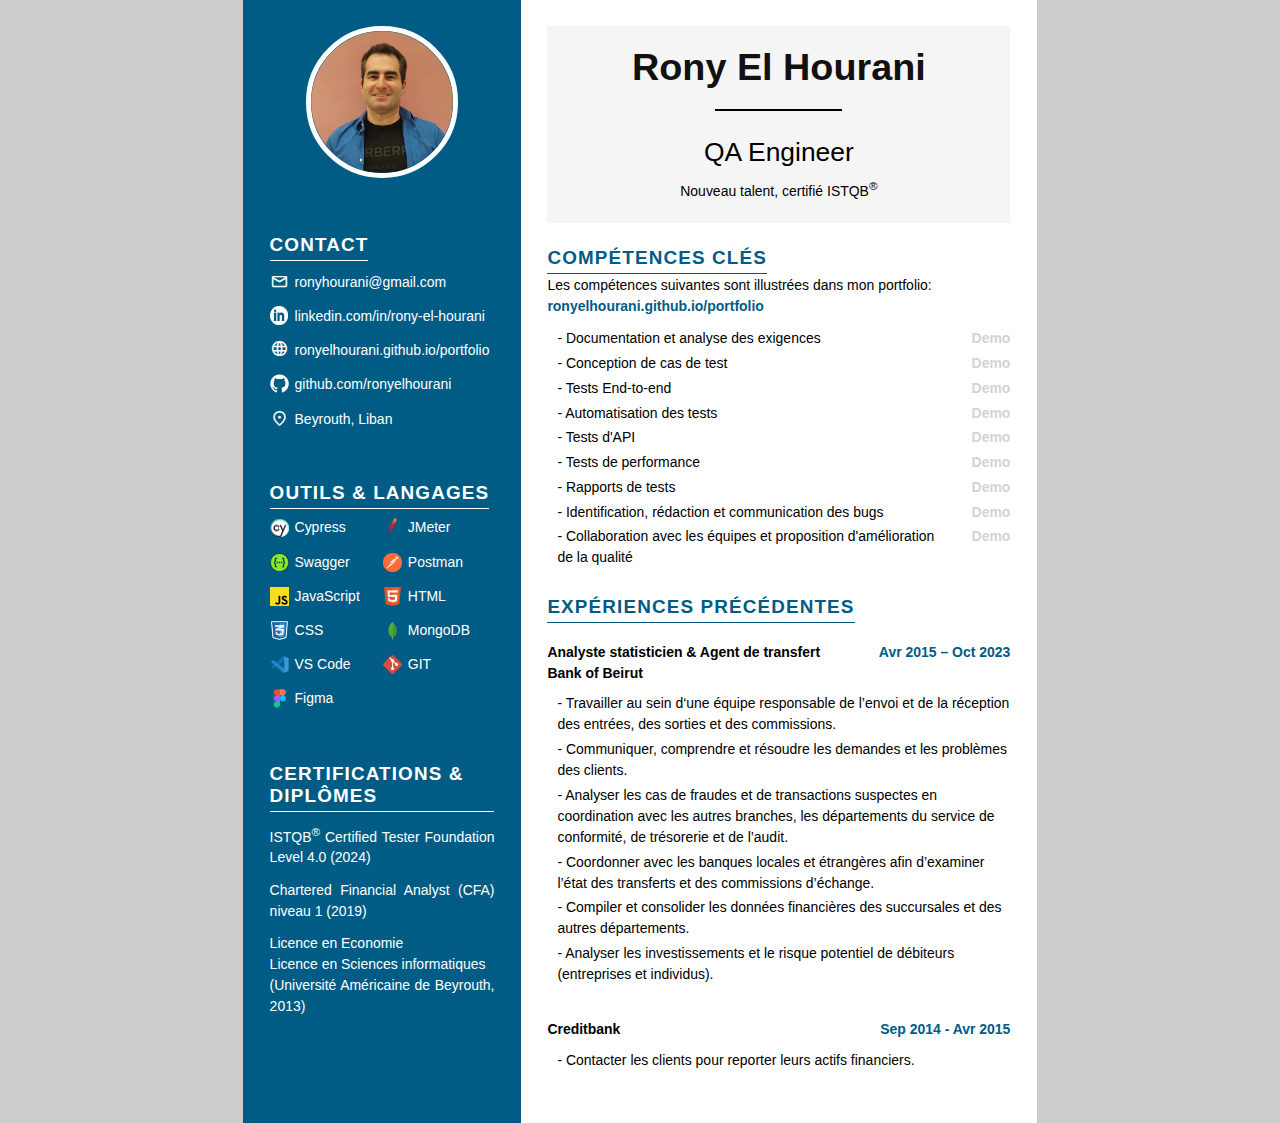
<file: index.html>
<!DOCTYPE html>
<html>
  <head>
    <meta charset="utf-8" />
    <meta name="viewport" content="width=device-width, initial-scale=1" />
    <link
      rel="stylesheet"
      href="https://fonts.googleapis.com/css2?family=Material+Symbols+Outlined:opsz,wght,FILL,GRAD@24,400,1,0"
    />
    <link rel="stylesheet" href="style.css" />
  </head>
  <body>
    <!-- The first page -->
    <page size="A4">
      <!-- The page is divided into two parts: 1) The left side with class "leftPanel", 2) The right side with class "rightPanel"  -->
      <div class="container">
        <!-- The left side of the page has the class "leftPanel" -->
        <div class="leftPanel">
          <!-- Div with class "leftPanel" is divided into 2 parts: 1) Avatar, 2) Details -->
          <!-- 1) Avatar -->
          <img class="avatar" src="images/avatar.png" />
          <!-- 2) Details -->
          <div class="details">
            <!-- Details is divided into 3 parts: 1) Contact, 2) Skills, 3) Education -->
            <!-- 1) Contact -->
            <div class="details-subgroup">
              <h2 class="subgroup-title">CONTACT</h2>
              <div class="text-and-icons-list subgroup-content">
                <span class="text-and-icon"
                  ><span class="material-symbols-outlined logo-image">
                    mail
                  </span>
                  <p>ronyhourani@gmail.com</p>
                </span>

                <span class="text-and-icon">
                  <a
                    href="https://www.linkedin.com/in/rony-el-hourani/"
                    target="_blank"
                    ><img
                      src="images/logo-contact/linkedin-logo.png"
                      alt="LinkedIn profile"
                      class="logo-image"
                  /></a>

                  <p>linkedin.com/in/rony-el-hourani</p>
                </span>

                <span class="text-and-icon">
                  <a
                    href="https://ronyelhourani.github.io/portfolio/"
                    target="_blank"
                  >
                    <span class="material-symbols-outlined logo-image">
                      language
                    </span>
                  </a>
                  <p>ronyelhourani.github.io/portfolio</p>
                </span>

                <span class="text-and-icon">
                  <a
                    href="https://github.com/ronyelhourani/portfolio"
                    target="_blank"
                    ><img
                      src="images/logo-contact/github-logo.png"
                      alt="Github"
                      class="logo-image"
                  /></a>

                  <p>github.com/ronyelhourani</p>
                </span>

                <span class="text-and-icon"
                  ><span class="material-symbols-outlined logo-image">
                    location_on
                  </span>
                  <p>Beyrouth, Liban</p>
                </span>
              </div>
            </div>
            <!-- 2) LANGUAGES & OUTILS -->
            <div class="details-subgroup">
              <h2 class="subgroup-title">OUTILS &amp; LANGAGES</h2>
              <ul class="subgroup-content text-and-icons-list">
                <!-- ---------------------------------------------        COLORED LOGOS   -------------------------------          -->
                <li class="text-and-icon logo-tool">
                  <img
                    src="images/colored-logos/cypress-colored-logo-card.png"
                    class="logo-image"
                    alt="Cypress"
                    title="Cypress"
                  />
                  <span>Cypress</span>
                </li>
                <li class="text-and-icon logo-tool">
                  <img
                    src="images/colored-logos/jmeter-colored-logo-card.png"
                    class="logo-image"
                    alt="JMeter"
                    title="JMeter"
                  />
                  <span>JMeter</span>
                </li>

                <li class="text-and-icon logo-tool">
                  <img
                    src="images/colored-logos/swagger-colored-logo-card.png"
                    class="logo-image"
                    alt="Swagger"
                    title="Swagger"
                  />
                  <span>Swagger</span>
                </li>
                <li class="text-and-icon logo-tool">
                  <img
                    src="images/colored-logos/postman-colored-logo-card.png"
                    class="logo-image"
                    alt="Postman"
                    title="Postman"
                  />
                  <span>Postman</span>
                </li>

                <li class="text-and-icon logo-tool">
                  <img
                    src="images/colored-logos/javascript-colored-logo-card.png"
                    class="logo-image"
                    alt="JavaScript"
                    title="JavaScript"
                  />
                  <span>JavaScript</span>
                </li>

                <li class="text-and-icon logo-tool">
                  <img
                    src="images/colored-logos/html-colored-logo-card.png"
                    class="logo-image"
                    alt="HTML"
                    title="HTML"
                  />
                  <span>HTML</span>
                </li>
                <li class="text-and-icon logo-tool">
                  <img
                    src="images/colored-logos/css-colored-logo-card.png"
                    class="logo-image"
                    alt="CSS"
                    title="CSS"
                  />
                  <span>CSS</span>
                </li>

                <li class="text-and-icon logo-tool">
                  <img
                    src="images/colored-logos/mongoDB-colored-logo-card.png"
                    class="logo-image"
                    alt="MongoDB"
                    title="MongoDB"
                  />
                  <span>MongoDB</span>
                </li>

                <li class="text-and-icon logo-tool">
                  <img
                    src="images/colored-logos/vs-code-studio-colored-logo-card.png"
                    class="logo-image"
                    alt="Visual Studio Code"
                    title="Visual Studio Code"
                  />
                  <span>VS Code</span>
                </li>

                <li class="text-and-icon logo-tool">
                  <img
                    src="images/colored-logos/git-colored-logo-card.png"
                    class="logo-image"
                    alt="GIT"
                    title="GIT"
                  />
                  <span>GIT</span>
                </li>

                <li class="text-and-icon logo-tool">
                  <img
                    src="images/colored-logos/figma-colored-logo-card.png"
                    class="logo-image"
                    alt="Figma"
                    title="Figma"
                  />
                  <span>Figma</span>
                </li>
              </ul>
            </div>
            <!-- 3) CERTIFICATIONS AND DIPLÔMES -->
            <div class="details-subgroup">
              <h2 class="subgroup-title">CERTIFICATIONS &amp; DIPLÔMES</h2>
              <div class="subgroup-content certifications">
                <p>
                  ISTQB<sup>®</sup> Certified Tester Foundation Level 4.0 (2024)
                </p>
                <p>Chartered Financial Analyst (CFA) niveau 1 (2019)</p>
                <p>
                  Licence en Economie<br />Licence en Sciences informatiques<br />(Université
                  Américaine de Beyrouth, 2013)
                </p>
              </div>
            </div>
          </div>
        </div>
        <!-- The right side of the page has the class "rightPanel" -->
        <div class="rightPanel">
          <!-- Div with class "rightPanel" is divided into 3 parts: 1) Intro, 2) About me, 3) Experience -->
          <!-- 1) Intro -->
          <div class="intro-container">
            <div class="intro-content">
              <h1 class="name">Rony El Hourani</h1>
              <div class="line"></div>
              <p class="profession">QA Engineer</p>
              <p>Nouveau talent, certifié ISTQB<sup>®</sup></p>
            </div>
          </div>
          <!-- RigthPanel details -->
          <div>
            <!-- Summary is divided into 2 parts: 1) Title, 2) Content -->
            <!-- 1) Summary -->
            <div>
              <!-- Title -->
              <h2 class="subgroup-title">COMPÉTENCES CLÉS</h2>
              <p>
                Les compétences suivantes sont illustrées dans mon portfolio:
                <a
                  class="link"
                  href="https://ronyelhourani.github.io/portfolio/"
                  target="_blank"
                  >ronyelhourani.github.io/portfolio</a
                >
              </p>
              <!-- Content -->
              <ul class="subgroup-content details-list competences">
                <li>
                  <span class="competence-first-sentence"
                    >- Documentation et analyse des exigences</span
                  >
                  <span
                    ><a
                      href="https://ronyelhourani.github.io/portfolio/projects/qa/twitter-clone-e2e/twitter-clone.html#specifications"
                      target="_blank"
                      >Demo</a
                    ></span
                  >
                </li>
                <li>
                  <span class="competence-first-sentence"
                    >- Conception de cas de test</span
                  >
                  <span
                    ><a
                      href="https://ronyelhourani.github.io/portfolio/projects/qa/twitter-clone-e2e/twitter-clone.html#test-cases"
                      target="_blank"
                      >Demo</a
                    ></span
                  >
                </li>
                <li>
                  <span class="competence-first-sentence"
                    >- Tests End-to-end</span
                  >
                  <span
                    ><a
                      href="https://ronyelhourani.github.io/portfolio/projects/qa/todolistme/todolistme.html"
                      target="_blank"
                      >Demo</a
                    ></span
                  >
                </li>
                <li>
                  <span class="competence-first-sentence"
                    >- Automatisation des tests</span
                  >
                  <span
                    ><a
                      href="https://ronyelhourani.github.io/portfolio/projects/qa/twitter-clone-e2e/twitter-clone.html#test-execution"
                      target="_blank"
                      >Demo</a
                    ></span
                  >
                </li>
                <li>
                  <span class="competence-first-sentence">- Tests d'API</span>
                  <span
                    ><a
                      href="https://ronyelhourani.github.io/portfolio/projects/qa/twitter-clone-API-testing/twitter-clone-API.html"
                      target="_blank"
                      >Demo</a
                    ></span
                  >
                </li>
                <li>
                  <span class="competence-first-sentence"
                    >- Tests de performance</span
                  >
                  <span
                    ><a
                      href="https://ronyelhourani.github.io/portfolio/projects/qa/twitter-clone-performance-testing/twitter-clone-performance.html"
                      target="_blank"
                      >Demo</a
                    ></span
                  >
                </li>
                <li>
                  <span class="competence-first-sentence"
                    >- Rapports de tests
                  </span>
                  <span
                    ><a
                      href="https://ronyelhourani.github.io/portfolio/projects/qa/twitter-clone-e2e/twitter-clone.html#test-reports"
                      target="_blank"
                      >Demo</a
                    ></span
                  >
                </li>
                <li>
                  <span
                    >- Identification, rédaction et communication des bugs</span
                  >
                  <span
                    ><a
                      href="https://ronyelhourani.github.io/portfolio/projects/qa/twitter-clone-e2e/twitter-clone.html#Bug-reports"
                      target="_blank"
                      >Demo</a
                    ></span
                  >
                </li>

                <li>
                  <span
                    >- Collaboration avec les équipes et proposition
                    d'amélioration de la qualité</span
                  >
                  <span
                    ><a
                      href="https://ronyelhourani.github.io/portfolio/projects/qa/todolistme/todolistme.html#Bug-reports"
                      target="_blank"
                      >Demo</a
                    ></span
                  >
                </li>
              </ul>
            </div>
          </div>

          <!-- 4) Previous Experience -->
          <div>
            <!-- Previous Experience is divided into 2 parts: 1) Title, 2) Content -->
            <!-- Title -->
            <h2 class="subgroup-title">EXPÉRIENCES PRÉCÉDENTES</h2>
            <!-- Content -->
            <ul class="subgroup-content">
              <li class="subgroup-content">
                <div class="position-and-date">
                  <span class="position"
                    >Analyste statisticien &amp; Agent de transfert <br />
                    Bank of Beirut</span
                  >
                  <span class="date">Avr 2015 – Oct 2023</span>
                </div>
                <ul class="details-list">
                  <li>
                    - Travailler au sein d‘une équipe responsable de l’envoi et
                    de la réception des entrées, des sorties et des commissions.
                  </li>
                  <li>
                    - Communiquer, comprendre et résoudre les demandes et les
                    problèmes des clients.
                  </li>
                  <li>
                    - Analyser les cas de fraudes et de transactions suspectes
                    en coordination avec les autres branches, les départements
                    du service de conformité, de trésorerie et de l’audit.
                  </li>
                  <li>
                    - Coordonner avec les banques locales et étrangères afin
                    d’examiner l’état des transferts et des commissions
                    d’échange.
                  </li>
                  <li>
                    - Compiler et consolider les données financières des
                    succursales et des autres départements.
                  </li>
                  <li>
                    - Analyser les investissements et le risque potentiel de
                    débiteurs (entreprises et individus).
                  </li>
                </ul>
              </li>

              <li class="subgroup-content">
                <div class="position-and-date">
                  <span class="position">Creditbank</span>
                  <span class="date">Sep 2014 - Avr 2015</span>
                </div>
                <ul class="details-list">
                  <li>
                    - Contacter les clients pour reporter leurs actifs
                    financiers.
                  </li>
                </ul>
              </li>
            </ul>
          </div>
        </div>
      </div>
    </page>
  </body>
</html>
</file>
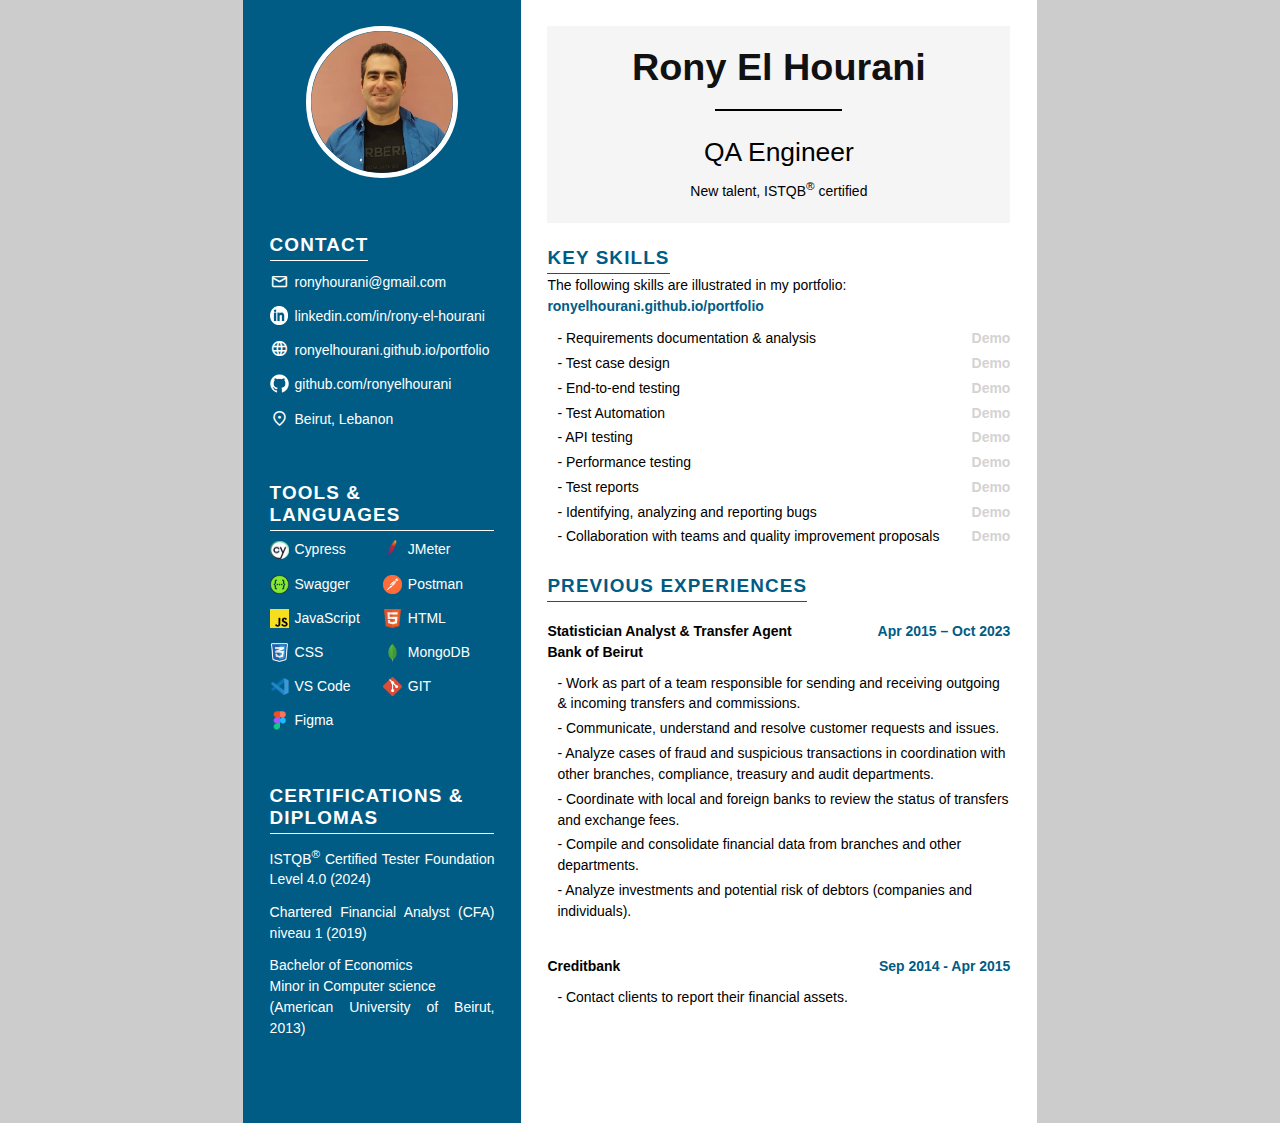
<file: cv-english.html>
<!DOCTYPE html>
<html>
  <head>
    <meta charset="utf-8" />
    <meta name="viewport" content="width=device-width, initial-scale=1" />
    <link
      rel="stylesheet"
      href="https://fonts.googleapis.com/css2?family=Material+Symbols+Outlined:opsz,wght,FILL,GRAD@24,400,1,0"
    />
    <link rel="stylesheet" href="style.css" />
  </head>
  <body>
    <!-- The first page -->
    <page size="A4">
      <!-- The page is divided into two parts: 1) The left side with class "leftPanel", 2) The right side with class "rightPanel"  -->
      <div class="container">
        <!-- The left side of the page has the class "leftPanel" -->
        <div class="leftPanel">
          <!-- Div with class "leftPanel" is divided into 2 parts: 1) Avatar, 2) Details -->
          <!-- 1) Avatar -->
          <img class="avatar" src="images/avatar.png" />
          <!-- 2) Details -->
          <div class="details">
            <!-- Details is divided into 3 parts: 1) Contact, 2) Skills, 3) Education -->
            <!-- 1) Contact -->
            <div class="details-subgroup">
              <h2 class="subgroup-title">CONTACT</h2>
              <div class="text-and-icons-list subgroup-content">
                <span class="text-and-icon"
                  ><span class="material-symbols-outlined logo-image">
                    mail
                  </span>
                  <p>ronyhourani@gmail.com</p>
                </span>

                <span class="text-and-icon">
                  <a
                    href="https://www.linkedin.com/in/rony-el-hourani/"
                    target="_blank"
                    ><img
                      src="images/logo-contact/linkedin-logo.png"
                      alt="LinkedIn profile"
                      class="logo-image"
                  /></a>

                  <p>linkedin.com/in/rony-el-hourani</p>
                </span>

                <span class="text-and-icon">
                  <a
                    href="https://ronyelhourani.github.io/portfolio/"
                    target="_blank"
                  >
                    <span class="material-symbols-outlined logo-image">
                      language
                    </span>
                  </a>
                  <p>ronyelhourani.github.io/portfolio</p>
                </span>

                <span class="text-and-icon">
                  <a
                    href="https://github.com/ronyelhourani/portfolio"
                    target="_blank"
                    ><img
                      src="images/logo-contact/github-logo.png"
                      alt="Github"
                      class="logo-image"
                  /></a>

                  <p>github.com/ronyelhourani</p>
                </span>

                <span class="text-and-icon"
                  ><span class="material-symbols-outlined logo-image">
                    location_on
                  </span>
                  <p>Beirut, Lebanon</p>
                </span>
              </div>
            </div>
            <!-- 2) LANGUAGES & OUTILS -->
            <div class="details-subgroup">
              <h2 class="subgroup-title">TOOLS &amp; LANGUAGES</h2>
              <ul class="subgroup-content text-and-icons-list">
                <!-- ---------------------------------------------        COLORED LOGOS   -------------------------------          -->
                <li class="text-and-icon logo-tool">
                  <img
                    src="images/colored-logos/cypress-colored-logo-card.png"
                    class="logo-image"
                    alt="Cypress"
                    title="Cypress"
                  />
                  <span>Cypress</span>
                </li>
                <li class="text-and-icon logo-tool">
                  <img
                    src="images/colored-logos/jmeter-colored-logo-card.png"
                    class="logo-image"
                    alt="JMeter"
                    title="JMeter"
                  />
                  <span>JMeter</span>
                </li>

                <li class="text-and-icon logo-tool">
                  <img
                    src="images/colored-logos/swagger-colored-logo-card.png"
                    class="logo-image"
                    alt="Swagger"
                    title="Swagger"
                  />
                  <span>Swagger</span>
                </li>
                <li class="text-and-icon logo-tool">
                  <img
                    src="images/colored-logos/postman-colored-logo-card.png"
                    class="logo-image"
                    alt="Postman"
                    title="Postman"
                  />
                  <span>Postman</span>
                </li>

                <li class="text-and-icon logo-tool">
                  <img
                    src="images/colored-logos/javascript-colored-logo-card.png"
                    class="logo-image"
                    alt="JavaScript"
                    title="JavaScript"
                  />
                  <span>JavaScript</span>
                </li>

                <li class="text-and-icon logo-tool">
                  <img
                    src="images/colored-logos/html-colored-logo-card.png"
                    class="logo-image"
                    alt="HTML"
                    title="HTML"
                  />
                  <span>HTML</span>
                </li>
                <li class="text-and-icon logo-tool">
                  <img
                    src="images/colored-logos/css-colored-logo-card.png"
                    class="logo-image"
                    alt="CSS"
                    title="CSS"
                  />
                  <span>CSS</span>
                </li>

                <li class="text-and-icon logo-tool">
                  <img
                    src="images/colored-logos/mongoDB-colored-logo-card.png"
                    class="logo-image"
                    alt="MongoDB"
                    title="MongoDB"
                  />
                  <span>MongoDB</span>
                </li>

                <li class="text-and-icon logo-tool">
                  <img
                    src="images/colored-logos/vs-code-studio-colored-logo-card.png"
                    class="logo-image"
                    alt="Visual Studio Code"
                    title="Visual Studio Code"
                  />
                  <span>VS Code</span>
                </li>

                <li class="text-and-icon logo-tool">
                  <img
                    src="images/colored-logos/git-colored-logo-card.png"
                    class="logo-image"
                    alt="GIT"
                    title="GIT"
                  />
                  <span>GIT</span>
                </li>

                <li class="text-and-icon logo-tool">
                  <img
                    src="images/colored-logos/figma-colored-logo-card.png"
                    class="logo-image"
                    alt="Figma"
                    title="Figma"
                  />
                  <span>Figma</span>
                </li>
              </ul>
            </div>
            <!-- 3) CERTIFICATIONS AND DIPLÔMES -->
            <div class="details-subgroup">
              <h2 class="subgroup-title">CERTIFICATIONS &amp; DIPLOMAS</h2>
              <div class="subgroup-content certifications">
                <p>
                  ISTQB<sup>®</sup> Certified Tester Foundation Level 4.0 (2024)
                </p>
                <p>Chartered Financial Analyst (CFA) niveau 1 (2019)</p>
                <p>
                  Bachelor of Economics<br />Minor in Computer science<br />(American
                  University of Beirut, 2013)
                </p>
              </div>
            </div>
          </div>
        </div>
        <!-- The right side of the page has the class "rightPanel" -->
        <div class="rightPanel">
          <!-- Div with class "rightPanel" is divided into 3 parts: 1) Intro, 2) About me, 3) Experience -->
          <!-- 1) Intro -->
          <div class="intro-container">
            <div class="intro-content">
              <h1 class="name">Rony El Hourani</h1>
              <div class="line"></div>
              <p class="profession">QA Engineer</p>
              <p>New talent, ISTQB<sup>®</sup> certified</p>
            </div>
          </div>
          <!-- RigthPanel details -->
          <div>
            <!-- Summary is divided into 2 parts: 1) Title, 2) Content -->
            <!-- 1) Summary -->
            <div>
              <!-- Title -->
              <h2 class="subgroup-title">KEY SKILLS</h2>
              <p>
                The following skills are illustrated in my portfolio:
                <a
                  class="link"
                  href="https://ronyelhourani.github.io/portfolio/"
                  target="_blank"
                  >ronyelhourani.github.io/portfolio</a
                >
              </p>
              <!-- Content -->
              <ul class="subgroup-content details-list competences">
                <li>
                  <span class="competence-first-sentence"
                    >- Requirements documentation &amp; analysis</span
                  >
                  <span
                    ><a
                      href="https://ronyelhourani.github.io/portfolio/projects/qa/twitter-clone-e2e/twitter-clone.html#specifications"
                      target="_blank"
                      >Demo</a
                    ></span
                  >
                </li>
                <li>
                  <span class="competence-first-sentence"
                    >- Test case design</span
                  >
                  <span
                    ><a
                      href="https://ronyelhourani.github.io/portfolio/projects/qa/twitter-clone-e2e/twitter-clone.html#test-cases"
                      target="_blank"
                      >Demo</a
                    ></span
                  >
                </li>
                <li>
                  <span class="competence-first-sentence"
                    >- End-to-end testing</span
                  >
                  <span
                    ><a
                      href="https://ronyelhourani.github.io/portfolio/projects/qa/todolistme/todolistme.html"
                      target="_blank"
                      >Demo</a
                    ></span
                  >
                </li>
                <li>
                  <span class="competence-first-sentence"
                    >- Test Automation</span
                  >
                  <span
                    ><a
                      href="https://ronyelhourani.github.io/portfolio/projects/qa/twitter-clone-e2e/twitter-clone.html#test-execution"
                      target="_blank"
                      >Demo</a
                    ></span
                  >
                </li>
                <li>
                  <span class="competence-first-sentence">- API testing</span>
                  <span
                    ><a
                      href="https://ronyelhourani.github.io/portfolio/projects/qa/twitter-clone-API-testing/twitter-clone-API.html"
                      target="_blank"
                      >Demo</a
                    ></span
                  >
                </li>
                <li>
                  <span class="competence-first-sentence"
                    >- Performance testing</span
                  >
                  <span
                    ><a
                      href="https://ronyelhourani.github.io/portfolio/projects/qa/twitter-clone-performance-testing/twitter-clone-performance.html"
                      target="_blank"
                      >Demo</a
                    ></span
                  >
                </li>
                <li>
                  <span class="competence-first-sentence">- Test reports </span>
                  <span
                    ><a
                      href="https://ronyelhourani.github.io/portfolio/projects/qa/twitter-clone-e2e/twitter-clone.html#test-reports"
                      target="_blank"
                      >Demo</a
                    ></span
                  >
                </li>
                <li>
                  <span>- Identifying, analyzing and reporting bugs</span>
                  <span
                    ><a
                      href="https://ronyelhourani.github.io/portfolio/projects/qa/twitter-clone-e2e/twitter-clone.html#Bug-reports"
                      target="_blank"
                      >Demo</a
                    ></span
                  >
                </li>

                <li>
                  <span
                    >- Collaboration with teams and quality improvement
                    proposals</span
                  >
                  <span
                    ><a
                      href="https://ronyelhourani.github.io/portfolio/projects/qa/todolistme/todolistme.html#Bug-reports"
                      target="_blank"
                      >Demo</a
                    ></span
                  >
                </li>
              </ul>
            </div>
          </div>

          <!-- 4) Previous Experience -->
          <div>
            <!-- Previous Experience is divided into 2 parts: 1) Title, 2) Content -->
            <!-- Title -->
            <h2 class="subgroup-title">PREVIOUS EXPERIENCES</h2>
            <!-- Content -->
            <ul class="subgroup-content">
              <li class="subgroup-content">
                <div class="position-and-date">
                  <span class="position"
                    >Statistician Analyst &amp; Transfer Agent <br />
                    Bank of Beirut</span
                  >
                  <span class="date">Apr 2015 – Oct 2023</span>
                </div>
                <ul class="details-list">
                  <li>
                    - Work as part of a team responsible for sending and
                    receiving outgoing &amp; incoming transfers and commissions.
                  </li>
                  <li>
                    - Communicate, understand and resolve customer requests and
                    issues.
                  </li>
                  <li>
                    - Analyze cases of fraud and suspicious transactions in
                    coordination with other branches, compliance, treasury and
                    audit departments.
                  </li>
                  <li>
                    - Coordinate with local and foreign banks to review the
                    status of transfers and exchange fees.
                  </li>
                  <li>
                    - Compile and consolidate financial data from branches and
                    other departments.
                  </li>
                  <li>
                    - Analyze investments and potential risk of debtors
                    (companies and individuals).
                  </li>
                </ul>
              </li>

              <li class="subgroup-content">
                <div class="position-and-date">
                  <span class="position">Creditbank</span>
                  <span class="date">Sep 2014 - Apr 2015</span>
                </div>
                <ul class="details-list">
                  <li>- Contact clients to report their financial assets.</li>
                </ul>
              </li>
            </ul>
          </div>
        </div>
      </div>
    </page>
  </body>
</html>
</file>
<file: style.css>
/*      ---------------------   CSS RESET ------------------------    */
* {
  margin: 0;
  padding: 0;
  box-sizing: border-box;
}

:root {
  /* bg-color */
  --body-bg-color: rgb(204, 204, 204);
  --page-bg-color: white;
  --leftPanel-bg-color: rgb(0, 92, 133);
  --rightPanel-intro-bg-color: rgb(245, 245, 245);

  /* Color */
  --h1-text-color: #111;
  --leftPanel-text-color: white;
  --leftPanel-h2-color: white;
  --rightPanel-h2-color: rgb(0, 92, 133);
}

/*    -----------------------   ELEMENTS -------------------------     */
body {
  background: var(--body-bg-color);
  width: 21cm;
  height: 29.7cm;
  margin: 0 auto;
  font-family: arial, sans-serif;
  font-size: 0.37cm;
}

/* Printing */
page {
  background: var(--page-bg-color);
  display: block;
  margin: 0 auto;
  margin-bottom: 0.5cm;
}

page[size="A4"] {
  width: 21cm;
  height: 29.7cm;
}

@page {
  size: 21cm 29.7cm;
  padding: 0;
  margin: 0mm;
  border: none;
  border-collapse: collapse;
}
/* End Printing */

.container {
  display: flex;
  flex-direction: row;
  width: 100%;
  height: 100%;
}

h1 {
  color: var(--h1-text-color);
  font-weight: 700;
  font-size: 1cm;
}

h2 {
  margin-top: 0.1cm;
  margin-bottom: 0.1cm;
  font-size: 0.5cm;
}

p {
  margin-top: 0.05cm;
  margin-bottom: 0.05cm;
  line-height: 1.5;
}

ul {
  list-style: none;
}

li {
  padding-bottom: 0.1cm;
  line-height: 1.5;
}

a {
  text-decoration: none;
}
/* --------------------   COMPONENTS    --------------------------     */
/* Component 1: text-and-icons-list */
.text-and-icons-list {
  display: flex;
  flex-wrap: wrap;
  align-items: center;
  row-gap: 0.25cm;
  column-gap: 0.32cm;
}

/* Component 2: text-and-icon */
.text-and-icon {
  display: inline-flex;
  align-items: center;
  gap: 0.16cm;
  position: relative;
}

/* Component 3: subgroup-title */
.subgroup-title {
  font-weight: 700;
  letter-spacing: 0.03cm;
  position: relative;
  display: inline-block;
}

.subgroup-title::after {
  content: "";
  position: absolute;
  left: 0;
  bottom: -0.132cm;
  width: 100%;
}

/* Component 4: subgroup-content */
.subgroup-content {
  padding-top: 0.265cm;
  padding-bottom: 0.529cm;
}

/* Component 5: details-list */
.details-list {
  padding-left: 0.265cm;
}

/* Component 6: position-and-date */
.position-and-date {
  display: flex;
  justify-content: space-between;
  padding-bottom: 0.265cm;
}

.position {
  font-weight: bold;
}

.date {
  color: var(--rightPanel-h2-color);
  font-weight: bold;
}

.logo-image {
  max-width: 0.5cm;
  font-size: 0.5cm;
}

.logo-tool {
  width: 45%;
}

/* ----------------   LEFTPANEL   --------------------------       */
/* Class leftPanel */
.leftPanel {
  width: 35%;
  background-color: var(--leftPanel-bg-color);
  padding: 0.7cm;
  display: flex;
  flex-direction: column;
  align-items: center;
  color: var(--leftPanel-text-color);
}

.leftPanel a {
  color: inherit;
}

.leftPanel .subgroup-title {
  color: var(--leftPanel-h2-color);
}

.leftPanel .subgroup-title::after {
  border-bottom: 1px solid var(--leftPanel-h2-color);
}

/* Part 1 of leftPanel: Avatar */
.leftPanel .avatar {
  width: 4cm;
  height: 4cm;
  margin-bottom: 0.7cm;
  border-radius: 50%;
  border: 0.15cm solid white;
  object-fit: cover;
  object-position: 50% 50%;
}

/* Part 2 of leftPanel: Details */
.leftPanel .details {
  width: 100%;
  display: flex;
  flex-direction: column;
  padding-top: 0.7cm;
  gap: 0.7cm;
}

.leftPanel .certifications {
  display: flex;
  flex-direction: column;
  row-gap: 0.2cm;
}

.leftPanel .certifications p {
  text-align: justify;
}

/* Part 1 of details: Contact */
.contactIcon {
  width: 0.5cm;
}

/*    ------------------    RIGHTPANEL    ----------------------       */
/* Class RightPanel */
.rightPanel {
  width: 65%;
  padding: 0.7cm;
}

/* Part 1 of rightPanel: Intro-container */
.intro-container {
  padding-bottom: 0.529cm;
}

.intro-content {
  background-color: var(--rightPanel-intro-bg-color);
  padding: 0.529cm;
  text-align: center;
  display: flex;
  flex-direction: column;
  align-items: center;
}

.line {
  width: 30%;
  height: 0.053cm;
  background-color: black;
  margin: 0.529cm auto;
}

.profession {
  font-size: 0.7cm;
}

/* Part 2 of rightPanel: Details */
.rightPanel .subgroup-title {
  color: var(--rightPanel-h2-color);
}

.rightPanel .subgroup-title::after {
  border-bottom: 1px solid var(--rightPanel-h2-color);
}

.competences li {
  display: flex;
  justify-content: space-between;
  column-gap: 0.53cm;
}

.competences .competence-first-sentence {
  width: 60%;
}

.link {
  color: var(--rightPanel-h2-color);
  font-weight: 600;
}

.competences a {
  color: rgb(211, 211, 211);
  font-weight: 600;
}
</file>
